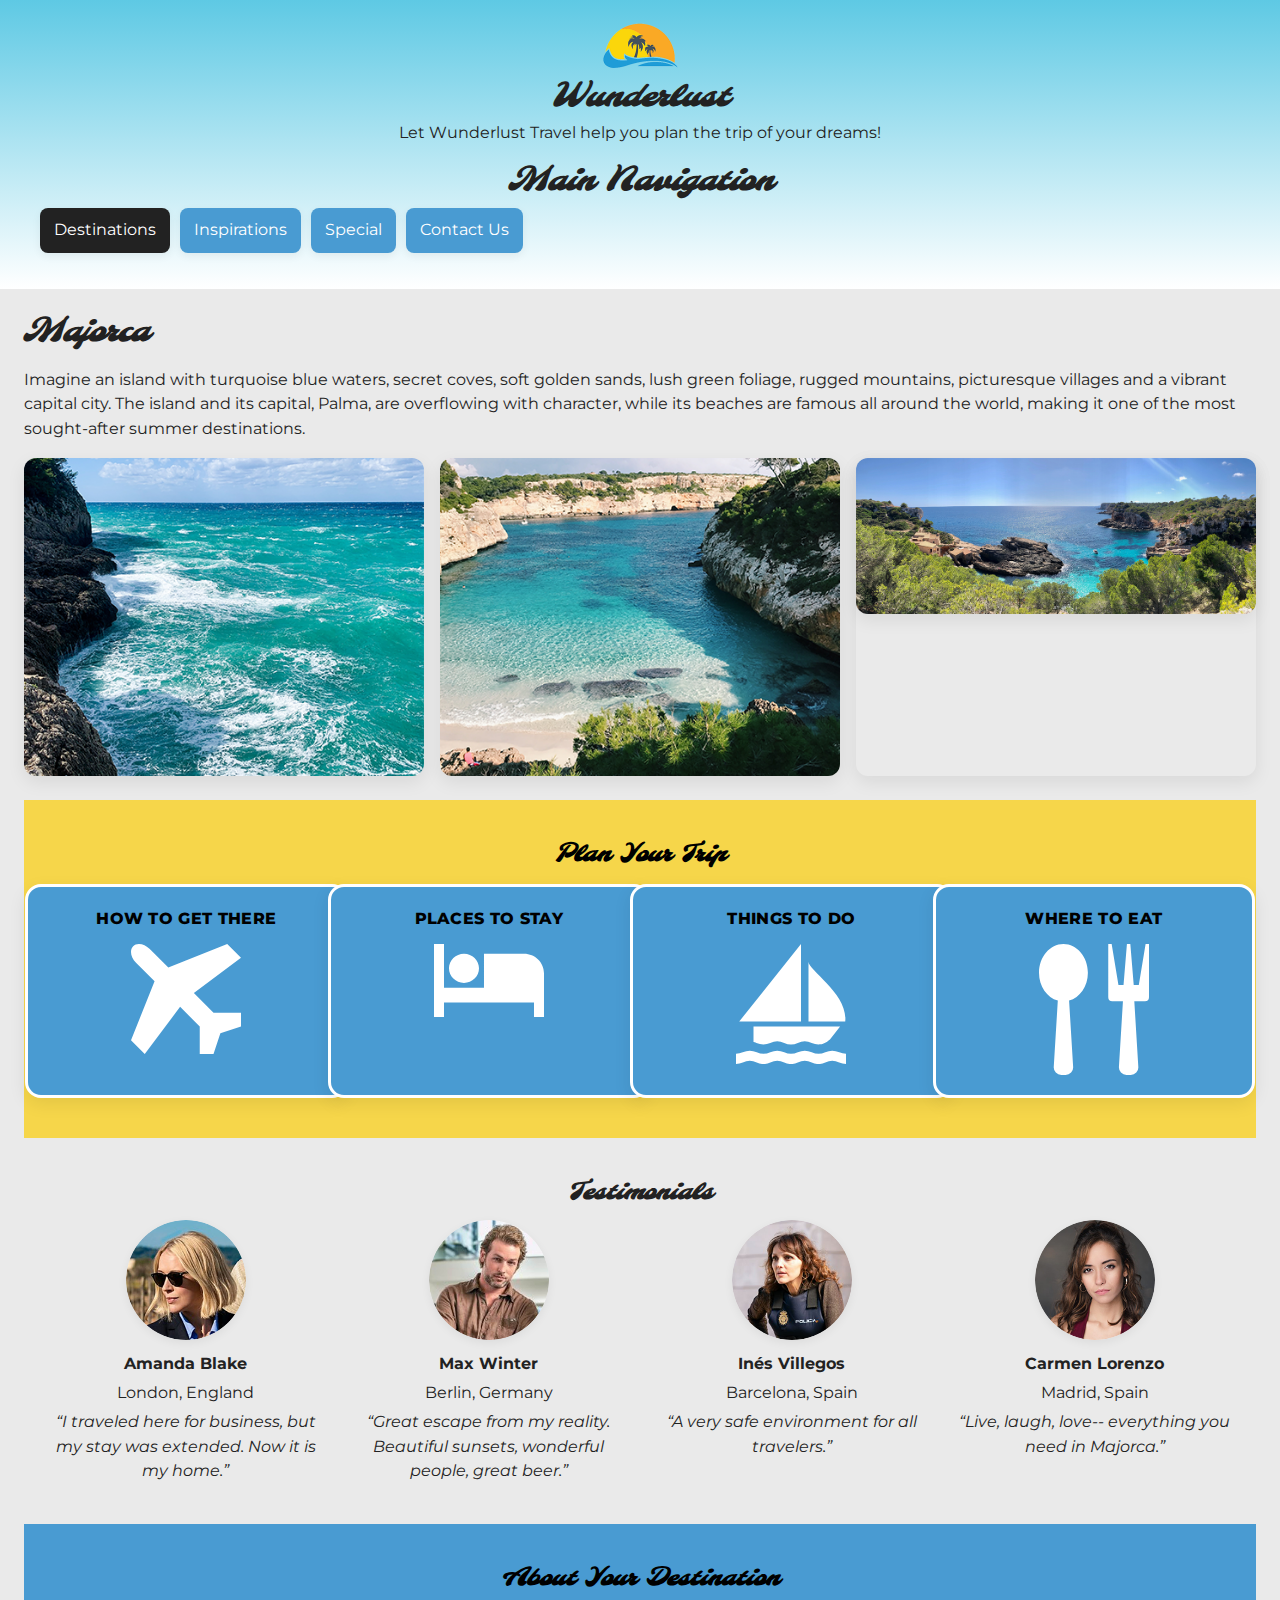
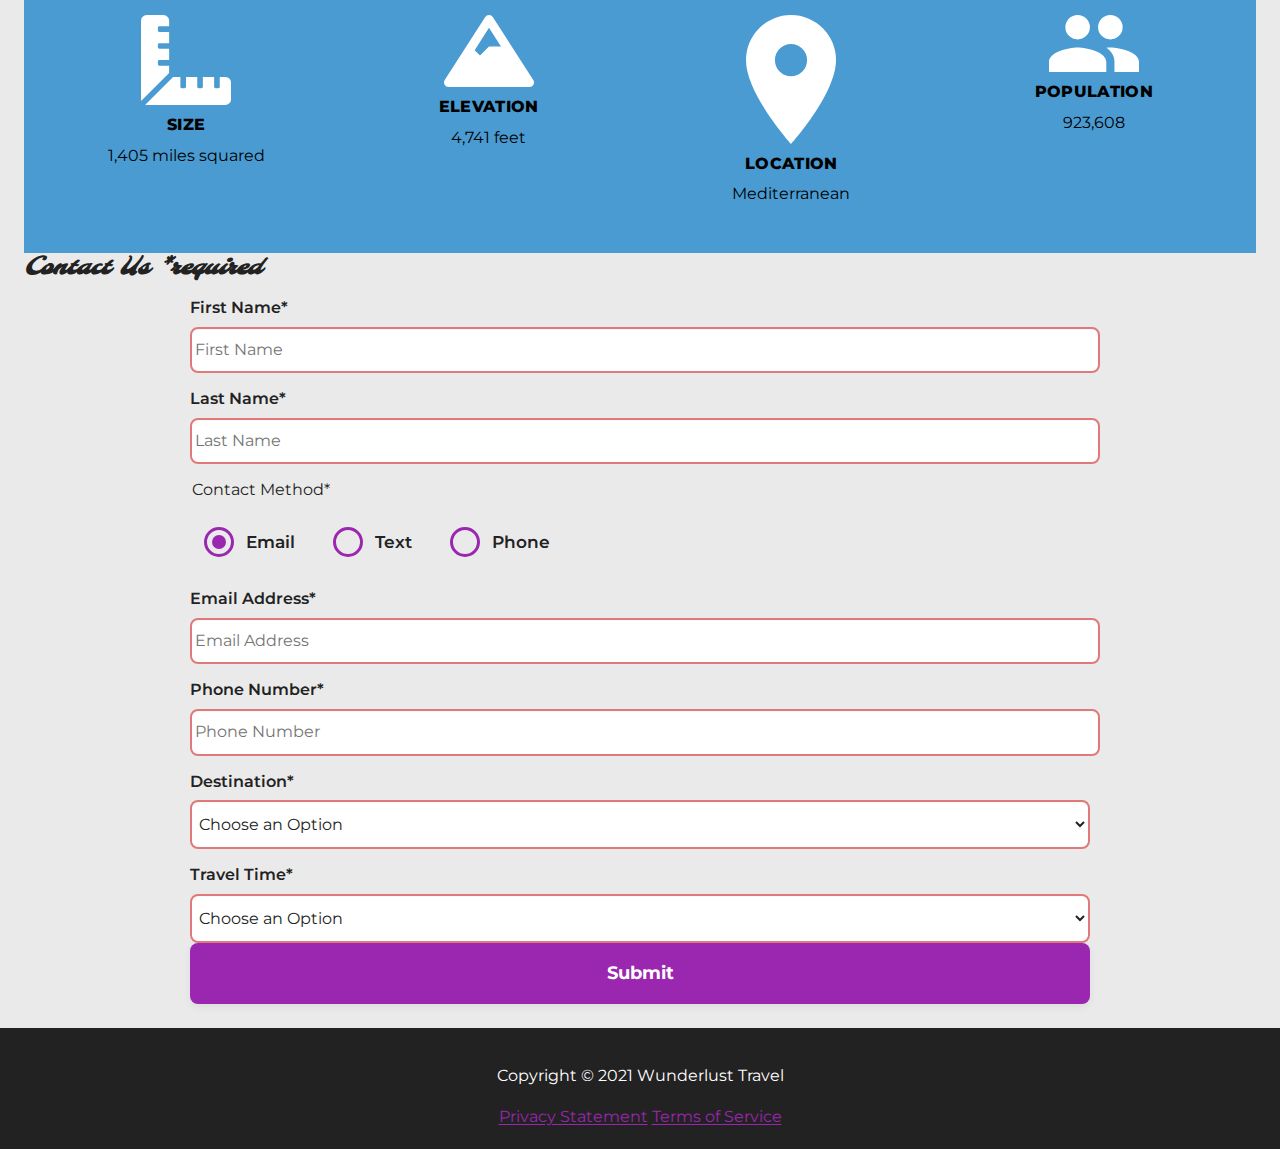
<file: index.html>
<!DOCTYPE html>
<html lang="en">
    <head>
        <meta charset="utf-8">
        <meta name="viewport" content="width=device-width, initial-scale=1">
        <meta name="author" content="Jessica Barnett, Christina Carrasquilla">
        <meta name="description" content="Let Wunderlust Travel take you to beautiful Majorca this year! Majorca is a beautiful island and offers beauty and fun to its visitors">
        <meta name="keywords" content="travel, majorca, beach, island, vacation, destination, getaway, restaurants in majorca, entertainment in majorca, testimonials from visitors">
        <title>Wunderlust Travel</title>
        <meta name="robots" content="index,follow">

        <!-- ~~~~~~~~~~ TWITTER CARD TAGS ~~~~~~~~~~ -->
        <meta name="twitter:card" content="summary_large_image">
        <meta name="twitter:site" content="@wunderlusttravel">
        <meta name="twitter:creator" content="@wunderlusttravel">
        <meta name="twitter:title" content="Wunderlust Travel: Majorca">
        <meta name="twitter:description" content="Let Wunderlust Travel take you to beautiful Majorca this year! Majorca is a beautiful island and offers beauty and fun to its visitors">
        <meta name="twitter:image" content="https://wunderlusttravel.com/images/majorca-cove.png">

        <!-- ~~~~~~~~~~ OPEN GRAPH META TAGS ~~~~~~~~~~ -->
        <meta property="og:title" content="See Majorca with Wunderlust Travel">
        <meta property="og:type" content="website">
        <meta property="og:image" content="https://wunderlusttravel.com/images/majorca-cove.png">
        <meta property="og:url" content="https://wunderlusttravel.com/majorca">
        <meta property="og:description" content="Let Wunderlust Travel take you to beautiful Majorca this year! Majorca is a beautiful island and offers beauty and fun to its visitors">
        <!-- ~~~~~~~~~~FAVICON ~~~~~~~~~~ -->
        <link rel="shortcut icon" href="images/favicon.png">

        <!-- ~~~~~~~~~~ GOOGLE FONTS ~~~~~~~~~~ -->
        <link rel="preconnect" href="https://fonts.googleapis.com">
        <link rel="preconnect" href="https://fonts.gstatic.com" crossorigin>
        <link href="https://fonts.googleapis.com/css2?family=Molle:ital@1&family=Montserrat:wght@400;600&display=swap" rel="stylesheet">
        <link href="styles.css" rel="stylesheet">
    </head>
    <body>
        <a id="skip" href="#main-content">Skip to Main Content</a>
        <!-- styling skip links: https://webaim.org/techniques/css/invisiblecontent/ -->
        <header>
            <a href="index.html" id="logo"><img src="images/logo.png" alt="The Wunderlust logo shows blue waves and the outline of two palm trees against an orange sun"></a>
            <h1>Wunderlust</h1>
			<p>Let Wunderlust Travel help you plan the trip of your dreams!</p>			
            <nav>
                <div id="menu-toggle">
                    <!-- responsive menu code from (with changes made to match mockups): https://css-tricks.com/three-css-alternatives-to-javascript-navigation/ -->
                    <h2 class="sr-only">Main Navigation</h2>
                    <!-- hidden but accessible headings from: https://webaim.org/techniques/css/invisiblecontent/ -->
                    <input name="toggle" id="toggle" type="checkbox">
                    <label for="toggle">Menu</label>
                    <ul>
                        <li class="active"><a href="#">Destinations</a></li>
                        <li><a href="#">Inspirations</a></li>
                        <li><a href="#">Special</a></li>
                        <li><a href="#">Contact Us</a></li>
                    </ul>
                </div>
            </nav>
        </header>
        <main id="main-content">
            <article>
                <div id="intro">  
                    <h2>Majorca</h2>
                    <p>Imagine an island with turquoise blue waters, secret coves, soft golden sands, lush green foliage, rugged mountains, picturesque villages and a vibrant capital city. The island and its capital, Palma, are overflowing with character, while its beaches are famous all around the world, making it one of the most sought-after summer destinations.</p>
                    <div id="img-grid">
                        <img src="images/majorca-waves.png" alt="Turquoise blue waters with white wave caps crashing against a rock cliff">
                        <img src="images/majorca-beach.png" alt="A calm cove with turquoise waters calmly lapping at a light sand beach">
                        <picture>
                            <source srcset="images/majorca-cove-small.png"
                                media="(max-width: 500px)">
                            <img src="images/majorca-cove.png" alt="Deep blue water leading to the horizon with the island and trees in the foreground">
                        </picture>
                    </div>
                </div>  
                <section id="plan">
                    <h3>Plan Your Trip</h3>
                    <div>
                        <section>
                            <h4>How to Get There</h4>
                            <a href="#" title="Search for flights">
                                <img src="images/get.svg" alt="airplane icon">
                            </a>
                        </section>      
                        <section>
                            <h4>Places to Stay</h4>
                            <a href="#" title="Search for hotels">
                                <img src="images/stay.svg" alt="bed icon">
                            </a>
                        </section>
                        <section>
                            <h4>Things to Do</h4>
                            <a href="#" title="Search for Activities">
                                <img src="images/do.svg" alt="sailboat icon">
                            </a>                     
                        </section>    
                        <section>
                            <h4>Where to Eat</h4>
                            <a href="#" title="Search for Restaurants">
                                <img src="images/eat.svg" alt="fork and spoon icon">                         
                            </a>
                        </section>
                    </div>   
                </section>
                <section id="testimonials">
                    <h3>Testimonials</h3>
                    <div>
                        <section>
                            <img src="images/miranda-blake.png" alt="Miranda Blake has a blonde bob and is wearing dark sunglasses">
                            <h4>Amanda Blake</h4>
                            <p>London, England</p>
                            <q>I traveled here for business, but my stay was extended. Now it is my home.</q>
                        </section>
                        <section>
                            <img src="images/max-winter.png" alt="Max Winter has dark blonde hair and a trimmed beard and mustache">
                            <h4>Max Winter</h4>
                            <p>Berlin, Germany</p>
                            <q>Great escape from my reality. Beautiful sunsets, wonderful people, great beer.</q>
                        </section>
                        <section>
                            <img src="images/ines-villegoes.png" alt="Ines Villegos has shoulder-length, wavy, brown hair and is wearing a brown sweater"> 
                            <h4>Inés Villegos</h4> 
                            <p>Barcelona, Spain</p>
                            <q>A very safe environment for all travelers.</q>
                        </section>
                        <section>
                            <img src="images/carmen-lorenzo.png" alt="Carmen Lorenzo has long, dark brown hair and is wearing gold hoop earrings">
                            <h4>Carmen Lorenzo</h4> 
                            <p>Madrid, Spain</p>
                            <q>Live, laugh, love-- everything you need in Majorca.</q>
                        </section>
                    </div>
                </section>
                <section id="about">
                    <h3>About Your Destination</h3>
                    <div>
                        <section>
                            <img src="images/size.svg" alt="ruler icon">
                            <h4>Size</h4> 
                            <p>1,405 miles squared</p>
                        </section>
                        <section>
                            <img src="images/elevation.svg" alt="mountain icon">
                            <h4>Elevation</h4> 
                            <p>4,741 feet</p>
                        </section>
                        <section>
                            <img src="images/location.svg" alt="location pin icon">
                            <h4>Location</h4> 
                            <p>Mediterranean</p>
                        </section>
                        <section>
                            <img src="images/population.svg" alt="people icon">
                            <h4>Population</h4>
                            <p>923,608</p>
                        </section>
                    </div>  
                </section>
                <section id="contact">
                    <h3>Contact Us <span class="form-required">*required</span></h3>
                    <form method="post" action="https://wp.zybooks.com/form-viewer.php">
                        <div id="names">
                            <label for="fName">First Name<span class="required">*</span></label>
                            <input type="text" name="fName" id="fName" autocomplete="given-name" placeholder="First Name" required>
                            <!-- custom input styles from https://moderncss.dev/custom-css-styles-for-form-inputs-and-textareas/ -->
                            <label for="lName">Last Name<span class="required">*</span></label>
                            <input type="text" name="lName" id="lName" autocomplete="family-name" placeholder="Last Name" required>
                        </div>
                        <div id="nums">
                            <fieldset>
                                <legend>Contact Method<span class="required">*</span></legend>
                                <!-- custom radio button styles from https://moderncss.dev/pure-css-custom-styled-radio-buttons/ -->
                                <label for="prefEmail">
                                    <span class="radio-input">
                                        <input type="radio" name="contactPref" id="prefEmail" required checked>
                                        <span class="radio-control"></span>
                                    </span>
                                    <span class="radio-label">Email</span>
                                </label>
                                <label for="prefText">
                                    <span class="radio-input">
                                        <input type="radio" name="contactPref" id="prefText">
                                        <span class="radio-control"></span>
                                    </span>
                                    <span class="radio-label">Text</span>
                                </label>
                                <label for="prefPhone">
                                    <span class="radio-input">
                                        <input type="radio" name="contactPref" id="prefPhone">
                                        <span class="radio-control"></span>
                                    </span>
                                    <span class="radio-label">Phone</span>
                                </label>
                            </fieldset>
                            <label for="email">Email Address<span class="required">*</span></label>
                            <input type="email" name="email" id="email" autocomplete="email" placeholder="Email Address" required>
                            <label for="phone">Phone Number<span class="required">*</span></label>
                            <input type="tel" name="phone" id="phone" autocomplete="tel" placeholder="Phone Number" required>
                        </div>
                        <div id="selects">
                            <!-- custom select styles from: https://moderncss.dev/custom-select-styles-with-pure-css/ -->
                            <label for="destination">Destination<span class="required">*</span></label>
                            <div class="custom-select">
                                <select name="destination" id="destination" required>
                                    <option value="" disabled selected>Choose an Option</option>
                                    <option value="barcelona">Barcelona</option>
                                    <option value="granada">Granada</option>
                                    <option value="ibiza">Ibiza</option>
                                    <option value="madrid">Madrid</option>
                                    <option value="majora">Majora</option>
                                    <option value="seville">Seville</option>
                                    <option value="tenerife">Tenerife</option>
                                    <option value="valencia">Valencia</option>
                                </select>
                                <span class="focus"></span>
                            </div>  
                            <label for="travelTime">Travel Time<span class="required">*</span></label>
                            <div class="custom-select">
                                <select name="travelTime" id="travelTime" required>
                                    <option value="" disabled selected>Choose an Option</option>
                                    <option value="fall">Fall</option>
                                    <option value="winter">Winter</option>
                                    <option value="spring">Spring</option>
                                    <option value="summer">Summer</option>
                                    <option value="flexible">Flexible</option>
                                </select>
                                <span class="focus"></span>
                            </div> 
                            <input type="submit" name="mySubmit" id="mySubmit" value="Submit">
                        </div>
                    </form>
                </section>
            </article>
        </main>
        <footer>
            <p>Copyright &copy; 2021 Wunderlust Travel</p>
            <a href="#">Privacy Statement</a>
            <a href="#">Terms of Service</a>
        </footer>
    </body>
</html>
</file>
<file: styles.css>
/* Natty Daniel */

/* Document
   ========================================================================== */
html {
  line-height: 1.15;
  -webkit-text-size-adjust: 100%;
}

body {
  margin: 0;
}

main {
  display: block;
}

h1 {
  font-size: 2em;
  margin: 0.67em 0;
}

hr {
  box-sizing: content-box;
  height: 0;
  overflow: visible;
}

pre {
  font-family: monospace, monospace;
  font-size: 1em;
}

a {
  background-color: transparent;
}

abbr[title] {
  border-bottom: none;
  text-decoration: underline;
  text-decoration: underline dotted;
}

b,
strong {
  font-weight: bolder;
}

code,
kbd,
samp {
  font-family: monospace, monospace;
  font-size: 1em;
}

small {
  font-size: 80%;
}

sub {
  bottom: -0.25em;
}

sup {
  top: -0.5em;
}

img {
  border-style: none;
}

button,
input,
optgroup,
select,
textarea {
  font-family: inherit;
  font-size: 100%;
  line-height: 1.15;
  margin: 0;
}

button,
input {
  overflow: visible;
}

button,
select {
  text-transform: none;
}

button,
[type="button"],
[type="reset"],
[type="submit"] {
  -webkit-appearance: button;
}

button::-moz-focus-inner,
[type="button"]::-moz-focus-inner,
[type="reset"]::-moz-focus-inner,
[type="submit"]::-moz-focus-inner {
  border-style: none;
  padding: 0;
}

button:-moz-focusring,
[type="button"]:-moz-focusring,
[type="reset"]:-moz-focusring,
[type="submit"]:-moz-focusring {
  outline: 1px dotted ButtonText;
}

fieldset {
  padding: 0.35em 0.75em 0.625em;
}

legend {
  box-sizing: border-box;
  color: inherit;
  display: table;
  max-width: 100%;
  padding: 0;
  white-space: normal;
}

progress {
  vertical-align: baseline;
}

textarea {
  overflow: auto;
}

[type="checkbox"],
[type="radio"] {
  box-sizing: border-box;
  padding: 0;
}

[type="number"]::-webkit-inner-spin-button,
[type="number"]::-webkit-outer-spin-button {
  height: auto;
}

[type="search"] {
  -webkit-appearance: textfield;
  outline-offset: -2px;
}

[type="search"]::-webkit-search-decoration {
  -webkit-appearance: none;
}

::-webkit-file-upload-button {
  -webkit-appearance: button;
  font: inherit;
}

details {
  display: block;
}

summary {
  display: list-item;
}

template {
  display: none;
}

[hidden] {
  display: none;
}

/* Colors
   ========================================================================== */
:root {
  --yellow: #F6D64A;
  --teal: #55BCD5;
  --purple: #9B26B0;
  --blue: #499BD2;
  --black: #000000;
  --white: #FFFFFF;
  --dark-gray: #222222;
  --mid-gray: #767676;
  --light-gray: #EAEAEA;
  --radius: 12px;
  --radius-sm: 8px;
  --shadow: 0 6px 18px rgba(0,0,0,0.08);
  --shadow-sm: 0 3px 10px rgba(0,0,0,0.06);
  --focus-ring: 0 0 0 3px rgba(155,38,176,0.25);
}

/* Typography
   ========================================================================== */
html { scroll-behavior: smooth; }

body {
  font-family: 'Montserrat', sans-serif;
  font-size: 16px;
  line-height: 1.55;
  background-color: var(--light-gray);
  color: var(--dark-gray);
  -webkit-font-smoothing: antialiased;
  -moz-osx-font-smoothing: grayscale;
}

h1, h2, h3 {
  font-family: 'Molle', serif;
  font-style: italic;
  color: var(--dark-gray);
  line-height: 1.2;
  margin: 0 0 0.5rem;
}

h1 { font-size: clamp(2rem, 2.5vw + 1.2rem, 3rem); color: var(--yellow); }
h2 { font-size: clamp(1.5rem, 1.3vw + 1rem, 2rem); }
h3 { font-size: clamp(1.25rem, 1vw + 0.9rem, 1.5rem); }

p, li, label, input, select, textarea, button, small {
  font-family: 'Montserrat', sans-serif;
}

/* Accessibility – Skip Link
   ========================================================================== */
#skip {
  position: absolute;
  left: -9999px;
  top: auto;
  width: 1px;
  height: 1px;
  overflow: hidden;
}
#skip:focus {
  left: 16px;
  top: 16px;
  width: auto;
  height: auto;
  padding: 10px 14px;
  background: var(--yellow);
  color: var(--black);
  border-radius: var(--radius-sm);
  box-shadow: var(--shadow-sm);
  text-decoration: none;
  z-index: 1000;
}

/* Layout – Header
   ========================================================================== */
header {
  background: linear-gradient(to bottom, #5ec9e4 0%, #ffffff 100%);
  text-align: center;
  padding: 20px;
}

header .container {
  display: flex;
  justify-content: space-between;
  align-items: center;
  flex-wrap: wrap;
  margin-bottom: 10px;
}

header img {
  height: 50px;
  width: auto;
}

/* Navigation Toggle  */
#menu-toggle input[type="checkbox"] {
  display: none !important;
}

#menu-toggle label {
  background-color: var(--yellow);
  color: var(--black);
  padding: 10px 20px;
  font-weight: bold;
  text-align: center;
  cursor: pointer;
  border-radius: var(--radius-sm);
  box-shadow: var(--shadow-sm);
}

header h1 {
  font-family: 'Molle', serif;
  font-style: italic;
  font-size: 2rem;
  margin: 0;
  color: var(--dark-gray);
}

header p {
  margin: 5px 0 0;
  font-size: 1rem;
  color: var(--dark-gray);
}

@media (max-width: 600px) {
  header .container {
    flex-direction: column;
    gap: 10px;
  }
}

main { padding: 20px; }

/* Intro Image Grid (Responsive)
   ========================================================================== */
#intro { margin-bottom: 24px; }

#img-grid {
  display: grid;
  grid-template-columns: 1fr;
  gap: 16px;
}

#img-grid img, #img-grid picture {
  width: 100%;
  border-radius: var(--radius);
  box-shadow: var(--shadow);
  display: block;
}

@media (min-width: 700px) {
  #img-grid { grid-template-columns: repeat(2, 1fr); }
}

@media (min-width: 1024px) {
  #img-grid { grid-template-columns: repeat(3, 1fr); }
}

/* Navigation
   ========================================================================== */
nav ul {
  list-style: none;
  padding: 0;
  margin: 0;
  display: none;
}

#menu-toggle input[type="checkbox"]:checked + label + ul {
  display: block;
}

nav ul li { margin: 8px 0; }

nav ul li a {
  display: block;
  background-color: var(--blue);
  color: var(--white);
  text-decoration: none;
  font-size: 16px;
  padding: 10px 12px;
  border-radius: var(--radius-sm);
  transition: transform 0.15s ease, background-color 0.2s ease;
  box-shadow: var(--shadow-sm);
}

nav ul li a:hover,
nav ul li a:focus-visible {
  background-color: var(--dark-gray);
  outline: none;
  transform: translateY(-1px);
}

nav ul li.active a {
  background-color: var(--dark-gray);
}

/* PLAN YOUR TRIP SECTION
   ========================================================================== */
#plan {
  background-color: var(--yellow);
  padding: 40px 20px;
  text-align: center;
}

#plan > h3 {
  color: var(--black);
  margin-bottom: 16px;
}

#plan > div {
  display: grid;
  grid-template-columns: 1fr;
  gap: 18px;
  justify-items: center;
}

#plan > div > section {
  background-color: var(--blue);
  border: 3px solid var(--white);
  border-radius: 16px;
  padding: 20px 16px;
  box-shadow: var(--shadow);
  text-align: center;
  width: 100%;
  max-width: 420px;
}

#plan > div > section h4 {
  margin: 0 0 12px;
  font-weight: 800;
  text-transform: uppercase;
  letter-spacing: .02em;
  color: var(--black);
}

#plan > div > section img {
  filter: brightness(0) invert(1);
  width: 110px;
  height: auto;
  display: block;
  margin: 0 auto;
}

@media (min-width: 700px) {
  #plan > div { grid-template-columns: repeat(2, 1fr); }
}

@media (min-width: 1024px) {
  #plan > div { grid-template-columns: repeat(4, 1fr); }
}

/* TESTIMONIALS 
   ========================================================================== */
#testimonials {
  padding: 40px 20px;
  text-align: center;
}

#testimonials > h3 { 
  margin-bottom: 14px; 
  color: var(--dark-gray);
}

#testimonials > div {
  display: grid;
  grid-template-columns: 1fr;
  gap: 20px;
}

#testimonials > div > section {
  background: transparent;
  border: 0;
  border-radius: 0;
  box-shadow: none;
  padding: 0;
  text-align: center;
}

#testimonials > div > section img {
  display: block;
  margin: 0 auto 12px;
  border-radius: 50%;
  width: 120px;
  height: 120px;
  object-fit: cover;
  box-shadow: var(--shadow-sm);
}

#testimonials > div > section h4,
#testimonials > div > section p,
#testimonials > div > section q {
  margin: 4px 0;
  color: var(--dark-gray);
}

#testimonials q { 
  font-style: italic; 
}

@media (min-width: 700px) {
  #testimonials > div { grid-template-columns: repeat(2, 1fr); }
}

@media (min-width: 1024px) {
  #testimonials > div { grid-template-columns: repeat(4, 1fr); }
}

/* ABOUT YOUR DESTINATION
   ========================================================================== */
#about {
  background-color: var(--blue);
  padding: 40px 20px;
  text-align: center;
  color: var(--black);
}

#about > h3 {
  color: var(--black);
  margin-bottom: 16px;
}

#about > div {
  display: grid;
  grid-template-columns: 1fr;
  gap: 18px;
  justify-items: center;
}

#about > div > section {
  background: transparent;
  border: 0;
  border-radius: 0;
  box-shadow: none;
  padding: 6px 0;
  width: 100%;
  max-width: 520px;
  text-align: center;
}

#about > div > section h4 {
  margin: 8px 0 6px;
  font-weight: 800;
  text-transform: uppercase;
  letter-spacing: .02em;
  color: var(--black);
}

#about > div > section p {
  margin: 0;
  color: var(--black);
}

/* white icons on blue background */
#about img {
  filter: brightness(0) invert(1) !important;
  width: 90px;
  height: auto;
  display: block;
  margin: 0 auto 6px;
}

@media (min-width: 700px) {
  #about > div { grid-template-columns: repeat(2, 1fr); }
}

@media (min-width: 1024px) {
  #about > div { grid-template-columns: repeat(4, 1fr); }
}

/* FORMS (Contact Us)
   ========================================================================== */
/* Base form styles (kept for other forms) */
form {
  background: var(--white);
  border-radius: var(--radius);
  box-shadow: var(--shadow);
  padding: 20px;
}

/* Default grid (kept for general forms) */
@media (min-width: 700px) {
  form {
    display: grid;
    grid-template-columns: 1fr 1fr;
    gap: 16px 20px;
  }
  form > label,
  form > .form-row,
  form > fieldset,
  form > .form-group {
    grid-column: 1 / -1;
  }
  .form-actions,
  form .actions {
    grid-column: 1 / -1;
    justify-content: flex-start;
  }
}


#contact form {
  background: transparent;
  border-radius: 0;
  box-shadow: none;
  padding: 0;
  width: clamp(280px, 92vw, 900px);
  margin: 0 auto;
  display: block;
}

@media (min-width: 700px) {
  #contact form { display: block; }
}

#contact form > * + * { margin-top: 14px; }

#contact fieldset { 
  margin-top: 8px; 
  border: 0;
  padding: 0;
}

#contact fieldset > label {
  display: inline-flex;
  align-items: center;
  gap: 12px;
  padding: 10px 12px;
  margin-right: 10px;
  cursor: pointer;
  font-size: 1.0625rem;
}

#contact .radio-input {
  position: relative;
  display: inline-flex;
  align-items: center;
}

#contact .radio-input input[type="radio"] {
  position: absolute;
  inset: 0;
  width: 1px;
  height: 1px;
  opacity: 0;
}

#contact .radio-control {
  width: 30px;
  height: 30px;
  border-radius: 50%;
  border: 3px solid var(--purple);
  display: inline-block;
  position: relative;
  flex: 0 0 auto;
  box-sizing: border-box;
}

#contact .radio-input input[type="radio"]:checked + .radio-control::after {
  content: "";
  position: absolute;
  top: 50%; left: 50%;
  width: 14px; height: 14px;
  background: var(--purple);
  border-radius: 50%;
  transform: translate(-50%, -50%);
}

#contact .radio-input input[type="radio"]:focus-visible + .radio-control {
  box-shadow: var(--focus-ring);
}

#contact input[type="submit"] {
  background-color: var(--purple);
  color: var(--white);
  border: none;
  border-radius: var(--radius-sm);
  padding: 20px 24px;
  font-weight: 700;
  font-size: 1.125rem;
  cursor: pointer;
  box-shadow: var(--shadow-sm);
  display: block;
  width: 100%;
  min-width: 100%;
}

#contact input[type="submit"]:hover {
  background-color: var(--teal);
}

#contact input[type="submit"]::placeholder { color: var(--white); }

#contact input[type="submit"]:focus-visible {
  outline: none;
  box-shadow: var(--shadow-sm), var(--focus-ring);
}

/* Inputs/selects/textarea (shared) */
form label {
  display: block;
  font-weight: 600;
  margin: 14px 0 6px;
}

form small,
.form-hint {
  display: block;
  color: var(--mid-gray);
  margin-top: 4px;
}

input[type="text"],
input[type="email"],
input[type="tel"],
input[type="search"],
input[type="url"],
input[type="number"],
input[type="password"],
select,
textarea {
  width: 100%;
  padding: 12px 3px;
  border-radius: var(--radius-sm);
  border: 2px solid #dcdcdc;
  background: var(--white);
  color: var(--dark-gray);
  transition: border-color 0.2s ease, box-shadow 0.2s ease, background-color 0.2s ease;
  box-shadow: inset 0 1px 0 rgba(0,0,0,0.02);
}

textarea { min-height: 140px; resize: vertical; }

input:focus-visible,
select:focus-visible,
textarea:focus-visible {
  outline: none;
  border-color: var(--purple);
  box-shadow: var(--focus-ring);
}

input:disabled,
select:disabled,
textarea:disabled {
  background-color: #f6f6f6;
  color: #9a9a9a;
  cursor: not-allowed;
}

input[type="radio"],
input[type="checkbox"] {
  width: 1.1rem;
  height: 1.1rem;
  vertical-align: middle;
  margin-right: 8px;
  accent-color: var(--purple);
}

input:required:invalid,
select:required:invalid,
textarea:required:invalid {
  border-color: #e07a7a;
}

input:required:valid,
select:required:valid,
textarea:required:valid {
  border-color: #86c792;
}

.form-error {
  color: #b00020;
  font-weight: 600;
  margin-top: 6px;
}

.form-success {
  color: #1b7f2c;
  font-weight: 600;
  margin-top: 6px;
}

/* General Links
   ========================================================================== */
a {
  color: var(--purple);
  text-decoration: underline;
  text-underline-offset: 2px;
}

a:hover,
a:focus-visible {
  color: var(--dark-gray);
  outline: none;
}

/* Desktop Nav & Layout
   ========================================================================== */
@media (min-width: 768px) {
  nav { padding: 16px 20px; }
}

@media (min-width: 1024px) {
  #menu-toggle label { display: none; }
  #menu-toggle input[type="checkbox"] { display: none; }
  #menu-toggle ul {
    display: flex !important;
    gap: 10px;
  }
  #menu-toggle ul li { margin: 0; }
  #menu-toggle ul li a { padding: 10px 14px; }
  main { padding: 24px; }
}

/* Footer
   ========================================================================== */
footer {
  background: var(--dark-gray);
  color: var(--white);
  text-align: center;
  padding: 20px;
}

footer small { opacity: 0.95; }
</file>
